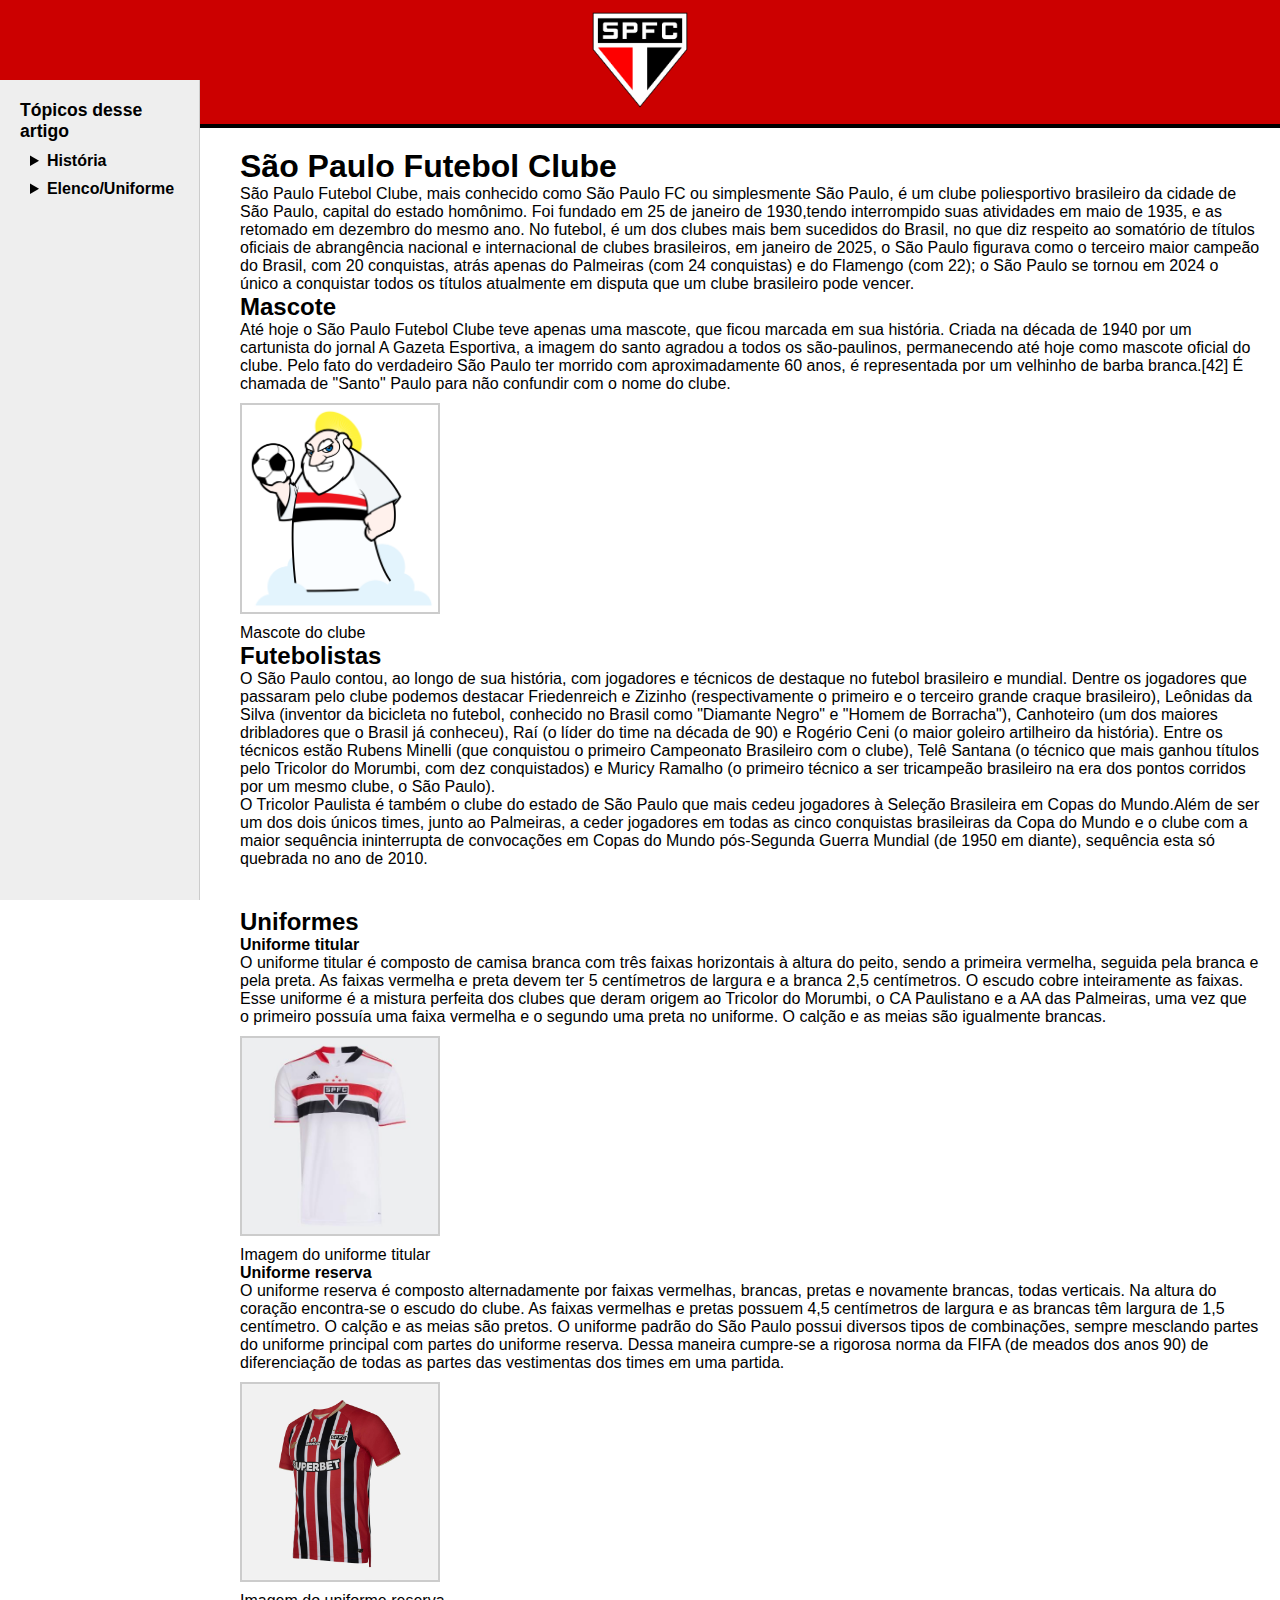
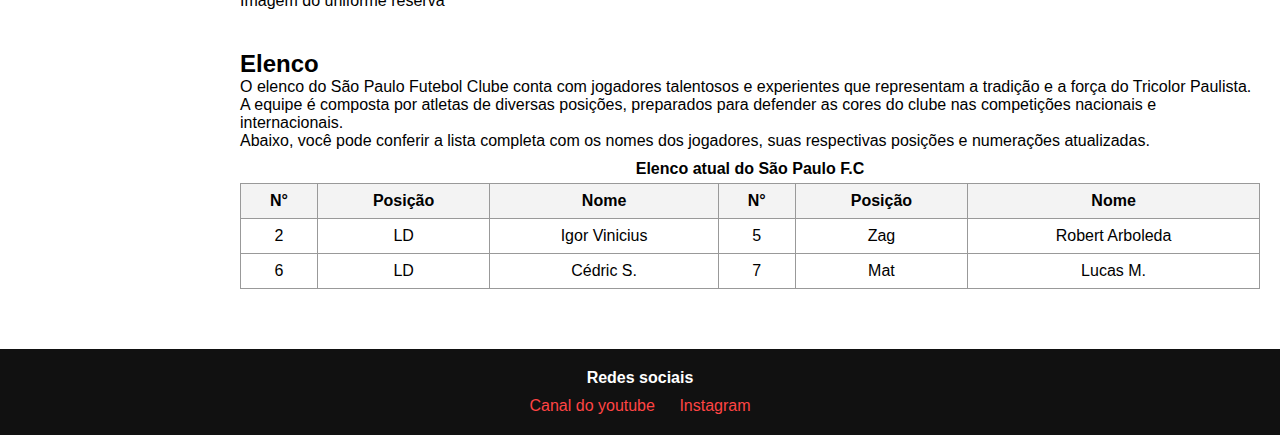
<file: recriandoWikipedia.html/index.html>
<!DOCTYPE html>
<html lang="pt-br">
<head>
    <meta charset="UTF-8">
    <meta name="viewport" content="width=device-width, initial-scale=1.0">
    <title>Wikipedia - São Paulo F.C</title>
    <link rel="stylesheet" href="base.css">
    
</head>
<body>
    <header>
        <figure>
            <img src="brasaoSPFC.png" width="100" alt="Brasão do São Paulo Futebol Clube">
        </figure>
    </header>
    <nav>
        <h3>Tópicos desse artigo</h3>
            <ul>
                <details>
                <summary>História</summary> 
                   <li><a href="#spfc">São Paulo Futebol Clube</a></li>
                   <li><a href="#mascote">Mascote</a></li>
                   <li><a href="#futebolistas">Futebolistas</a></li>
                </details>
            </ul>
            <ul> 
                <details>
                    <summary>Elenco/Uniforme</summary> 
                        <li><a href="#uniformeTitular">Uniforme titular</a></li>
                        <li><a href="#uniformeReserva">Uniforme reserva</a></li>
                        <li><a href="#elenco">Tabela com elenco atualizado</a></li>
                </details>
            </ul>
    </nav>
    <main>
        <section>
            <h1 id="spfc">São Paulo Futebol Clube</h1>
            <p>São Paulo Futebol Clube, mais conhecido como São Paulo FC ou simplesmente São Paulo, é um clube poliesportivo brasileiro da cidade de São Paulo, capital do estado homônimo. Foi fundado em 25 de janeiro de 1930,tendo interrompido suas atividades em maio de 1935, e as retomado em dezembro do mesmo ano. No futebol, é um dos clubes mais bem sucedidos do Brasil, no que diz respeito ao somatório de títulos oficiais de abrangência nacional e internacional de clubes brasileiros, em janeiro de 2025, o São Paulo figurava como o terceiro maior campeão do Brasil, com 20 conquistas, atrás apenas do Palmeiras (com 24 conquistas) e do Flamengo (com 22); o São Paulo se tornou em 2024 o único a conquistar todos os títulos atualmente em disputa que um clube brasileiro pode vencer.</p>
            <h2 id="mascote">Mascote</h2>
            <p>Até hoje o São Paulo Futebol Clube teve apenas uma mascote, que ficou marcada em sua história. Criada na década de 1940 por um cartunista do jornal A Gazeta Esportiva, a imagem do santo agradou a todos os são-paulinos, permanecendo até hoje como mascote oficial do clube. Pelo fato do verdadeiro São Paulo ter morrido com aproximadamente 60 anos, é representada por um velhinho de barba branca.[42] É chamada de "Santo" Paulo para não confundir com o nome do clube.</p>
            <figure>
                <img src="brasaoMascote.png" alt="" width="200">
                <figcaption>Mascote do clube</figcaption>
             </figure>
            <h2 id="futebolistas">Futebolistas</h2>
            <p>O São Paulo contou, ao longo de sua história, com jogadores e técnicos de destaque no futebol brasileiro e mundial. Dentre os jogadores que passaram pelo clube podemos destacar Friedenreich e Zizinho (respectivamente o primeiro e o terceiro grande craque brasileiro), Leônidas da Silva (inventor da bicicleta no futebol, conhecido no Brasil como "Diamante Negro" e "Homem de Borracha"), Canhoteiro (um dos maiores dribladores que o Brasil já conheceu), Raí (o líder do time na década de 90) e Rogério Ceni (o maior goleiro artilheiro da história). Entre os técnicos estão Rubens Minelli (que conquistou o primeiro Campeonato Brasileiro com o clube), Telê Santana (o técnico que mais ganhou títulos pelo Tricolor do Morumbi, com dez conquistados) e Muricy Ramalho (o primeiro técnico a ser tricampeão brasileiro na era dos pontos corridos por um mesmo clube, o São Paulo).</p>
            <p>O Tricolor Paulista é também o clube do estado de São Paulo que mais cedeu jogadores à Seleção Brasileira em Copas do Mundo.Além de ser um dos dois únicos times, junto ao Palmeiras, a ceder jogadores em todas as cinco conquistas brasileiras da Copa do Mundo e o clube com a maior sequência ininterrupta de convocações em Copas do Mundo pós-Segunda Guerra Mundial (de 1950 em diante), sequência esta só quebrada no ano de 2010.</p>
        </section>
        <section>
            <h2>Uniformes</h2>
            <h4 id="uniformeTitular">Uniforme titular</h4>
            <p>O uniforme titular é composto de camisa branca com três faixas horizontais à altura do peito, sendo a primeira vermelha, seguida pela branca e pela preta. As faixas vermelha e preta devem ter 5 centímetros de largura e a branca 2,5 centímetros. O escudo cobre inteiramente as faixas. Esse uniforme é a mistura perfeita dos clubes que deram origem ao Tricolor do Morumbi, o CA Paulistano e a AA das Palmeiras, uma vez que o primeiro possuía uma faixa vermelha e o segundo uma preta no uniforme. O calção e as meias são igualmente brancas.</p>
            <figure>
                <img src="uniformeTitular.jpg" alt="" width="200">
                <figcaption>Imagem do uniforme titular</figcaption>
            </figure>
            <h4 id="uniformeReserva">Uniforme reserva</h4>
            <p>O uniforme reserva é composto alternadamente por faixas vermelhas, brancas, pretas e novamente brancas, todas verticais. Na altura do coração encontra-se o escudo do clube. As faixas vermelhas e pretas possuem 4,5 centímetros de largura e as brancas têm largura de 1,5 centímetro. O calção e as meias são pretos. O uniforme padrão do São Paulo possui diversos tipos de combinações, sempre mesclando partes do uniforme principal com partes do uniforme reserva. Dessa maneira cumpre-se a rigorosa norma da FIFA (de meados dos anos 90) de diferenciação de todas as partes das vestimentas dos times em uma partida.</p> 
            <figure>
                <img src="uniformeReserva.jpg" alt="" width="200">
                <figcaption >Imagem do uniforme reserva</figcaption>
            </figure>  
        </section>
        <section>
            <h2>Elenco</h2>
            <p>O elenco do São Paulo Futebol Clube conta com jogadores talentosos e experientes que representam a tradição e a força do Tricolor Paulista. A equipe é composta por atletas de diversas posições, preparados para defender as cores do clube nas competições nacionais e internacionais.</p>
            <p>Abaixo, você pode conferir a lista completa com os nomes dos jogadores, suas respectivas posições e numerações atualizadas.</p>
            <table id="elenco">
                <caption>Elenco atual do São Paulo F.C</caption>
                <thead>
                    <tr>
                        <th>N°</th>
                        <th>Posição</th>
                        <th>Nome</th>
                        <th>N°</th>
                        <th>Posição</th>
                        <th>Nome</th>
                    </tr>
                </thead>
                <tbody>
                    <tr>
                        <td>2</td>
                        <td>LD</td>
                        <td>Igor Vinicius</td>
                        <td>5</td>
                        <td>Zag</td>
                        <td>Robert Arboleda</td>
                    </tr>
                    <tr>
                        <td>6</td>
                        <td>LD</td>
                        <td>Cédric S.</td>
                        <td>7</td>
                        <td>Mat</td>
                        <td>Lucas M.</td>
                    </tr>
                </tbody>
            </table>
        </section>      
    </main>
    <footer>
        <h4>Redes sociais</h4>
        <ul>
            <li><a href="https://www.youtube.com/@saopaulofc" target="_blank">Canal do youtube</a></li>
            <li><a href="https://www.instagram.com/saopaulofc/" target="_blank">Instagram</a></li>   
        </ul>
    </footer>
</body>
</html>
</file>
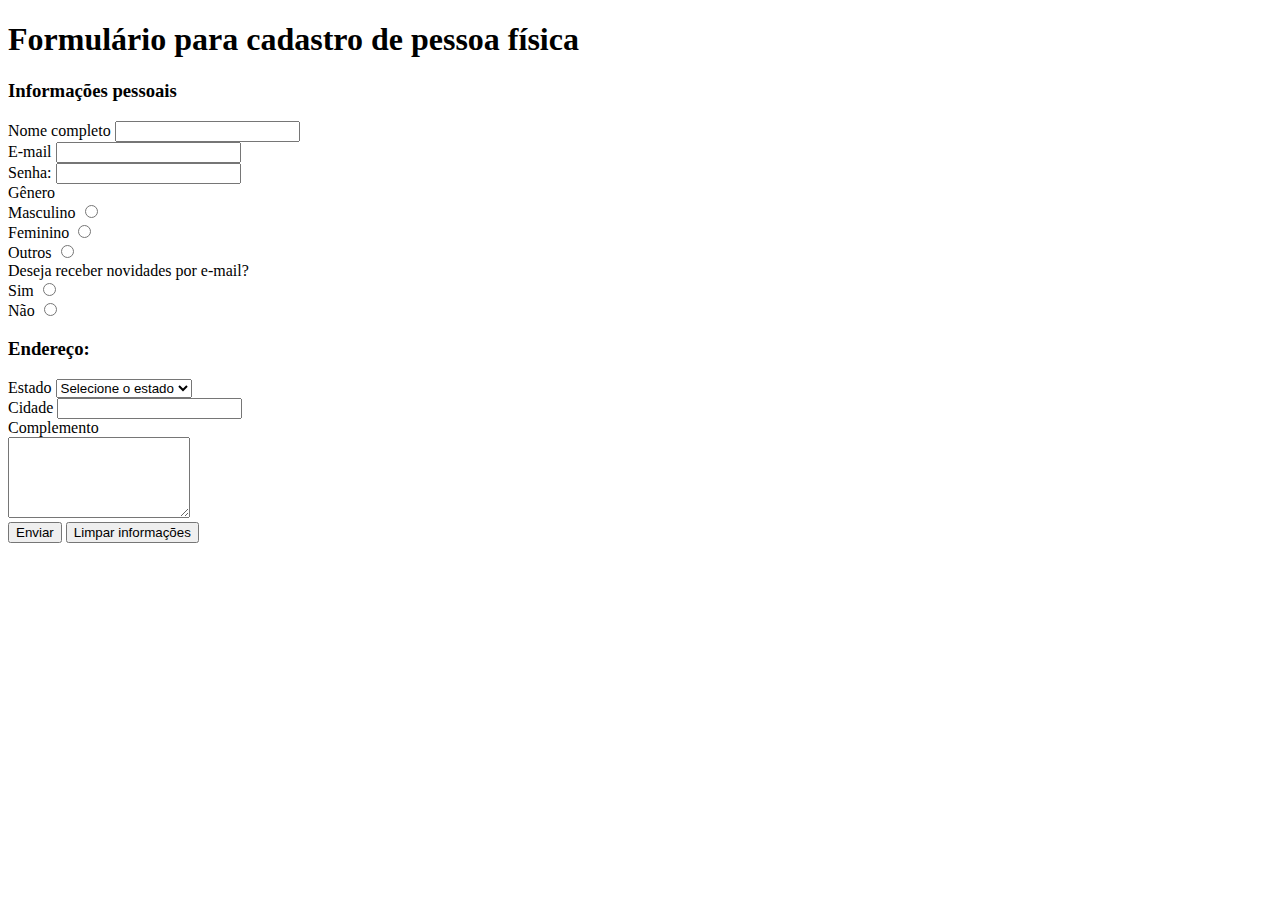
<file: formularioBasico.html>
<!DOCTYPE html>
<html lang="en">
<head>
    <meta charset="UTF-8">
    <meta name="viewport" content="width=device-width, initial-scale=1.0">
    <title>Formulário - Cadastro</title>
</head>
<body>
    <h1>Formulário para cadastro de pessoa física</h1>
    <h3>Informações pessoais</h3>
    <form name="formulario" method="post">
        <label for="nomeCompleto">
            Nome completo
            <input type="text" name="nomeCompleto" id="nomeCompleto">
        </label><br>
        <label for="email">
            E-mail
            <input type="email" name="email" id="email">
        </label><br>
        <label for="senha">
            Senha:
            <input type="password" name="senha" id="senha" minlength="8" maxlength="15">
        </label><br>
        Gênero <br>
        <label for="masculino">
            Masculino
            <input type="radio" name="genero" id="masculino" value="masculino">
        </label><br>
        <label for="feminino">
            Feminino
            <input type="radio" name="genero" id="feminino" value="feminino">
        </label><br>
        <label for="outros">
            Outros
            <input type="radio" name="genero" id="outros" value="outros">
        </label><br>
        Deseja receber novidades por e-mail? <br>
        <label for="novidadesSim">
            Sim
            <input type="radio" name="novidades" id="novidadesSim" value="sim">
        </label><br>
        <label for="novidadesNao">
            Não
            <input type="radio" name="novidades" id="novidadesNao" value="nao">
        </label>
        <h3>Endereço:</h3>
        <label for="estado">
            Estado
            <select name="estado">
                <option value="">Selecione o estado</option>
                <option value="santaCatarina">Santa Catarina</option>
                <option value="parana">Parana</option>
                <option value="rioGrandeDoSul">Rio Grande do Sul</option>
            </select><br>
       </label>
       <label for="cidade">
            Cidade
            <input type="text" name="cidade" id="cidade">
        </label><br>
        Complemento <br>
        <label for="complemento">
            <textarea name="complemento" id="complemento" rows="5" cols="20"></textarea>
        </label> <br>

        <button type="submit">Enviar</button>
        <button type="reset">Limpar informações</button>
    </form>  
</body>
</html>
</file>
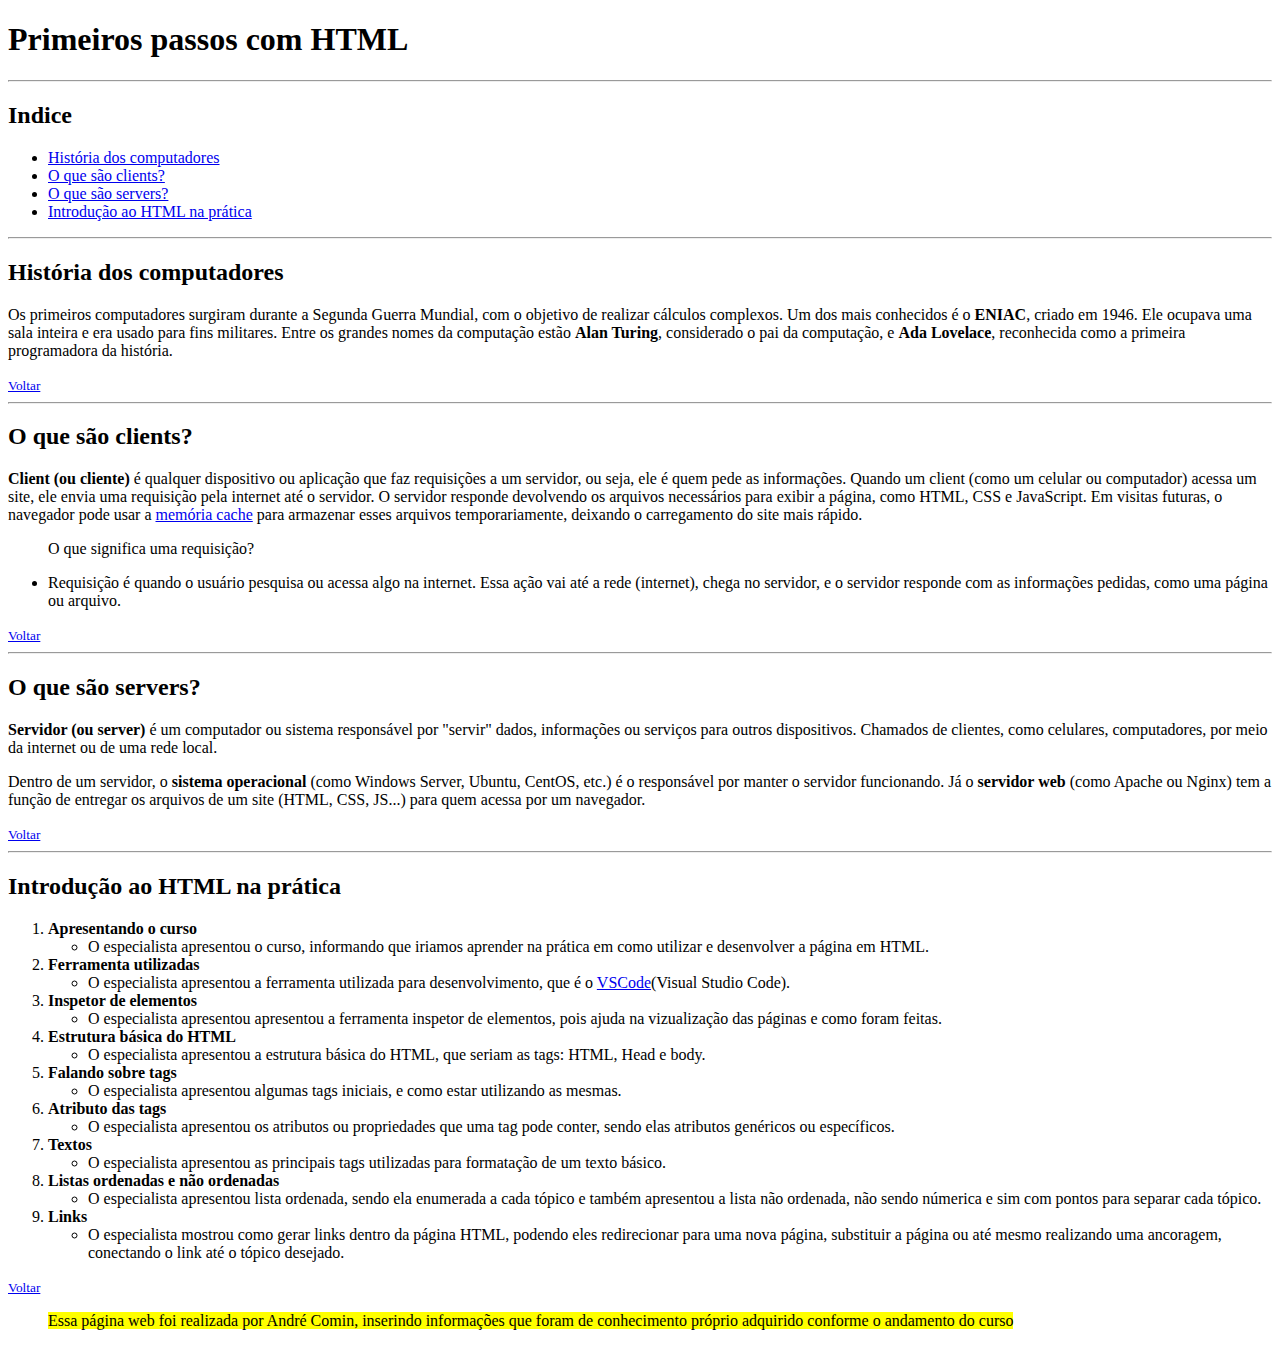
<file: PrimeiroDesafio.html>
<!DOCTYPE html>
<html lang="en">
<head>
    <meta charset="UTF-8">
    <meta name="viewport" content="width=device-width, initial-scale=1.0">
    <title>Página - Módulo I- Primeiros passos com HTML</title>
</head>
<body>
    <h1 id="titulo">Primeiros passos com HTML</h1>
    <hr>
    <h2>Indice</h2>
    <ul>
        <li><a href="#historia">História dos computadores</a></li>
        <li><a href="#clients">O que são clients?</a></li>
        <li><a href="#servers">O que são servers?</a></li>
        <li><a href="#html">Introdução ao HTML na prática</a></li>
    </ul>
    <hr>
    <h2 id="historia">História dos computadores</h2>
    <p>Os primeiros computadores surgiram durante a Segunda Guerra Mundial, com o objetivo de realizar cálculos complexos. Um dos mais conhecidos é o <strong>ENIAC</strong>, criado em 1946. Ele ocupava uma sala inteira e era usado para fins militares. Entre os grandes nomes da computação estão <strong>Alan Turing</strong>, considerado o pai da computação, e <strong>Ada Lovelace</strong>, reconhecida como a primeira programadora da história.</p>
    <small><a href="#titulo">Voltar</a></small>
    <hr>
    <h2 id="clients">O que são clients?</h2>
    <p><strong>Client (ou cliente)</strong> é qualquer dispositivo ou aplicação que faz requisições a um servidor, ou seja, ele é quem pede as informações. Quando um client (como um celular ou computador) acessa um site, ele envia uma requisição pela internet até o servidor. O servidor responde devolvendo os arquivos necessários para exibir a página, como HTML, CSS e JavaScript. Em visitas futuras, o navegador pode usar a <a href="https://br.hubspot.com/blog/marketing/o-que-e-cache" target="_blank">memória cache</a> para armazenar esses arquivos temporariamente, deixando o carregamento do site mais rápido.</p>
    <blockquote>O que significa uma requisição?</blockquote>
    <ul>
        <li>Requisição é quando o usuário pesquisa ou acessa algo na internet. Essa ação vai até a rede (internet), chega no servidor, e o servidor responde com as informações pedidas, como uma página ou arquivo.</li>
    </ul>
    <small><a href="#titulo">Voltar</a></small>
    <hr>
    <h2 id="servers">O que são servers?</h2>
    <p><strong>Servidor (ou server)</strong> é um computador ou sistema responsável por "servir" dados, informações ou serviços para outros dispositivos. Chamados de clientes, como celulares, computadores, por meio da internet ou de uma rede local.</p>
    <p> Dentro de um servidor, o <strong>sistema operacional</strong> (como Windows Server, Ubuntu, CentOS, etc.) é o responsável por manter o servidor funcionando. Já o <strong>servidor web</strong> (como Apache ou Nginx) tem a função de entregar os arquivos de um site (HTML, CSS, JS...) para quem acessa por um navegador.</p>
    <small><a href="#titulo">Voltar</a></small>
    <hr>   
    <h2 id="html">Introdução ao HTML na prática</h2>
    <ol>
        <li><strong>Apresentando o curso</strong></li>
        <ul>
            <li>O especialista apresentou o curso, informando que iriamos aprender na prática em como utilizar e desenvolver a página em HTML.</li>
        </ul>
        <li><strong>Ferramenta utilizadas</strong></li>
        <ul>
            <li>O especialista apresentou a ferramenta utilizada para desenvolvimento, que é o <a href="https://code.visualstudio.com/" target="_blank">VSCode</a>(Visual Studio Code).</li>
        </ul>
        <li><strong>Inspetor de elementos</strong></li>
        <ul>
            <li>O especialista apresentou apresentou a ferramenta inspetor de elementos, pois ajuda na vizualização das páginas e como foram feitas.</li>
        </ul>
        <li><strong>Estrutura básica do HTML</strong></li>
        <ul>
            <li>O especialista apresentou a estrutura básica do HTML, que seriam as tags: HTML, Head e body.</li>
        </ul>
        <li><strong>Falando sobre tags</strong></li>
        <ul>
            <li>O especialista apresentou algumas tags iniciais, e como estar utilizando as mesmas.</li>
        </ul>
        <li><strong>Atributo das tags</strong></li>
        <ul>
            <li>O especialista apresentou os atributos ou propriedades que uma tag pode conter, sendo elas atributos genéricos ou específicos. </li>
        </ul>
        <li><strong>Textos</strong></li>
        <ul>
            <li>O especialista apresentou as principais tags utilizadas para formatação de um texto básico.</li>
        </ul>
        <li><strong>Listas ordenadas e não ordenadas</strong></li>
        <ul>
            <li>O especialista apresentou lista ordenada, sendo ela enumerada a cada tópico e também apresentou a lista não ordenada, não sendo númerica e sim com pontos para separar cada tópico.</li>
        </ul>
        <li><strong>Links</strong></li>
        <ul>
            <li>O especialista mostrou como gerar links dentro da página HTML, podendo eles redirecionar para uma nova página, substituir a página ou até mesmo realizando uma ancoragem, conectando o link até o tópico desejado.</li>
        </ul>
    </ol>
    <small><a href="#titulo">Voltar</a></small>
    <blockquote><mark>Essa página web foi realizada por André Comin, inserindo informações que foram de conhecimento próprio adquirido conforme o andamento do curso</blockquote></mark>
</body>
</html>
</file>
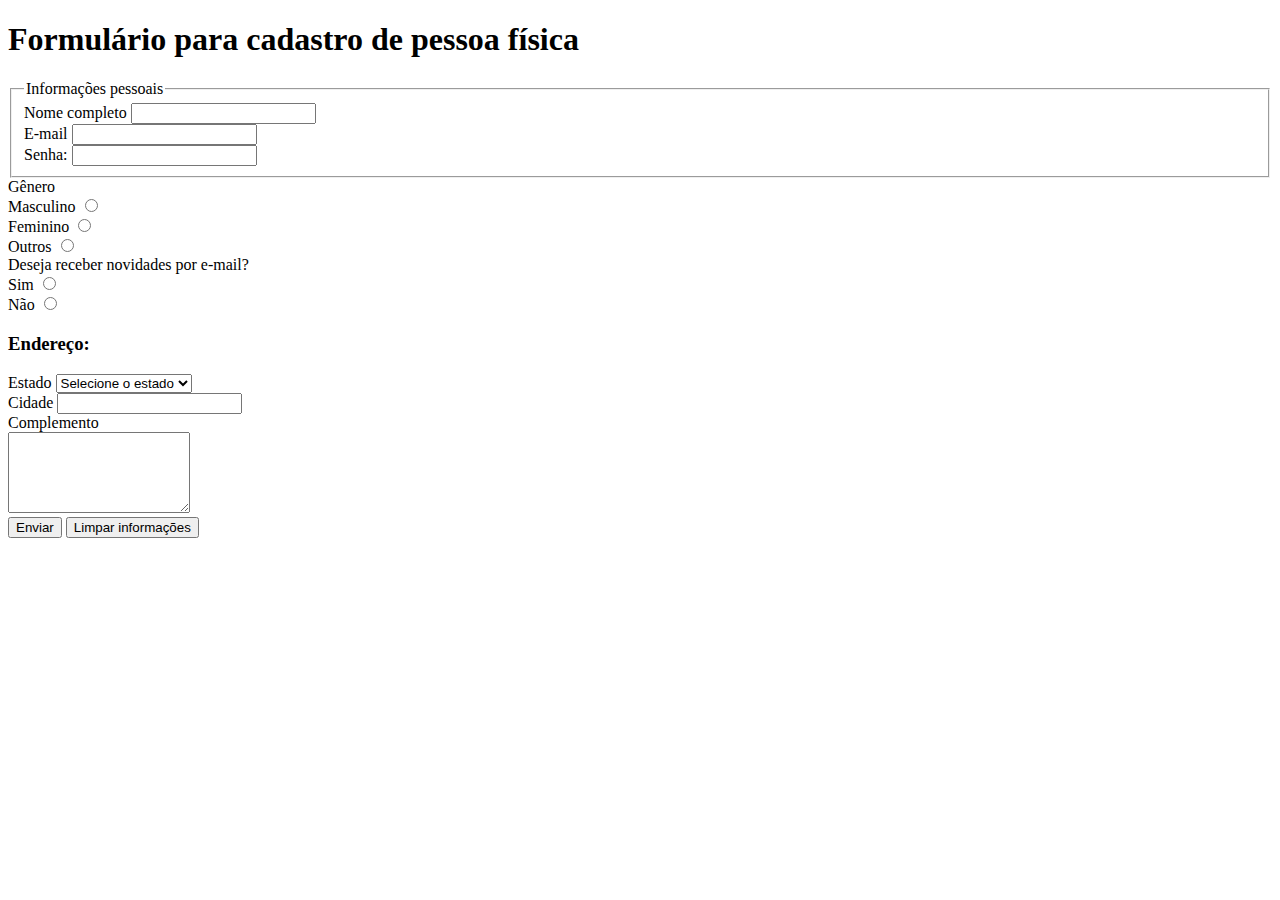
<file: PrimeiroFormulario/formularioBasico.html>
<!DOCTYPE html>
<html lang="en">
<head>
    <meta charset="UTF-8">
    <meta name="viewport" content="width=device-width, initial-scale=1.0">
    <title>Formulário - Cadastro</title>
</head>
<body>
    <h1>Formulário para cadastro de pessoa física</h1>
    <fieldset>
        <legend>Informações pessoais</legend>
        <form name="formulario" method="post">
        <label for="nomeCompleto">
            Nome completo
            <input type="text" name="nomeCompleto" id="nomeCompleto">
        </label><br>
        <label for="email">
            E-mail
            <input type="email" name="email" id="email">
        </label><br>
        <label for="senha">
            Senha:
            <input type="password" name="senha" id="senha" minlength="8" maxlength="15">
        </label><br>
    </fieldset>
        Gênero <br>
        <label for="masculino">
            Masculino
            <input type="radio" name="genero" id="masculino" value="masculino">
        </label><br>
        <label for="feminino">
            Feminino
            <input type="radio" name="genero" id="feminino" value="feminino">
        </label><br>
        <label for="outros">
            Outros
            <input type="radio" name="genero" id="outros" value="outros">
        </label><br>
        Deseja receber novidades por e-mail? <br>
        <label for="novidadesSim">
            Sim
            <input type="radio" name="novidades" id="novidadesSim" value="sim">
        </label><br>
        <label for="novidadesNao">
            Não
            <input type="radio" name="novidades" id="novidadesNao" value="nao">
        </label>
        <h3>Endereço:</h3>
        <label for="estado">
            Estado
            <select name="estado">
                <option value="">Selecione o estado</option>
                <option value="santaCatarina">Santa Catarina</option>
                <option value="parana">Parana</option>
                <option value="rioGrandeDoSul">Rio Grande do Sul</option>
            </select><br>
       </label>
       <label for="cidade">
            Cidade
            <input type="text" name="cidade" id="cidade">
        </label><br>
        Complemento <br>
        <label for="complemento">
            <textarea name="complemento" id="complemento" rows="5" cols="20"></textarea>
        </label> <br>

        <button type="submit">Enviar</button>
        <button type="reset">Limpar informações</button>
    </form>  
</body>
</html>
</file>
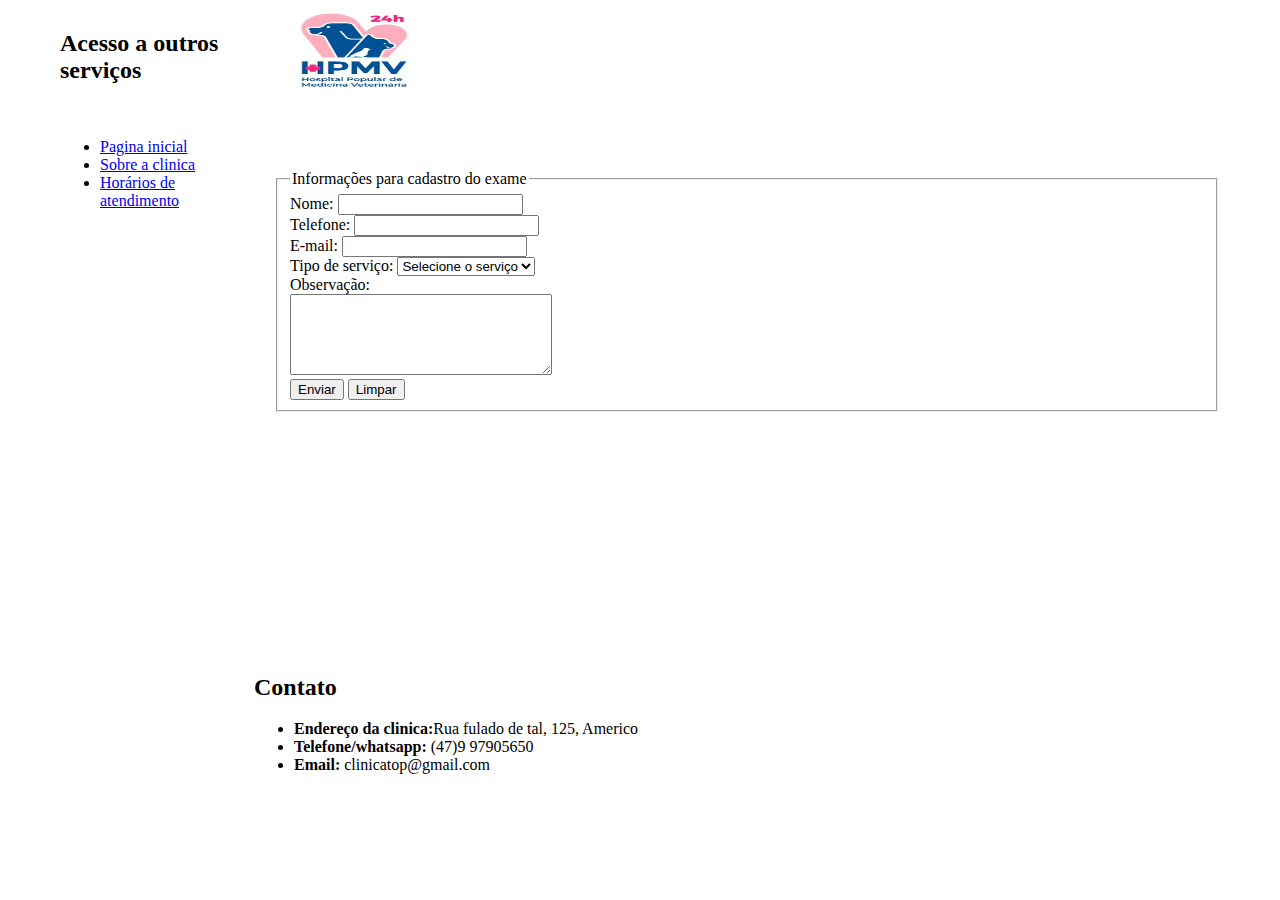
<file: PrimeiroSite/contato.html>
<!DOCTYPE html>
<html lang="en">
<head>
    <meta charset="UTF-8">
    <meta http-equiv="X-UA-Compatible" content="IE=edge">
    <meta name="viewport" content="width=device-width, initial-scale=1.0">
    <title>Template - Utilizar como modelo</title>
    <link rel="stylesheet" href="base.css">
</head>
<body>
    <div class="wrapper">
        <div class="menu">
            <h2>Acesso a outros serviços</h2><br>
            <ul>
                <li><a href="primeiroSite.html">Pagina inicial</a></li>
                <li><a href="sobre.html">Sobre a clinica</a></li>
                <li><a href="horario.html">Horários de atendimento</a></li>
            </ul>
        </div>
        <div class="main">
            <div class="header">
                <img src="banner principal.jpg" width="200" height="100">
            </div>
    
            <div class="content">
                <form action="">
                    <fieldset>
                        <legend>Informações para cadastro do exame</legend>
                        Nome: <input type="text"><br>
                    Telefone: <input type="number"> <br>
                    E-mail: <input type="email"> <br>
                    Tipo de serviço:
                    <select name="" id="">
                        <option value="">Selecione o serviço</option>
                        <option value="psicologia">Psicologia</option>
                        <option value="pediatria">Pediatria</option>
                        <option value="oftamologia">Oftamologia</option>
                    </select> <br>
                    Observação: <br> 
                    <textarea name="" id="" rows="5" cols="30"></textarea> <br>
                    <button type="submit">Enviar</button>
                    <button type="reset">Limpar</button>
                    </fieldset> 
                </form> <br> 
                <iframe src="https://www.google.com/maps/embed?pb=!1m18!1m12!1m3!1d3576.4682769538326!2d-48.88141192479726!3d-26.311332177010772!2m3!1f0!2f0!3f0!3m2!1i1024!2i768!4f13.1!3m3!1m2!1s0x94deb00ab64e9485%3A0x5e672a033d3c8518!2sR.%20Alzino%20Kieper%2C%20152%20-%20S%C3%A3o%20Marcos%2C%20Joinville%20-%20SC%2C%2089214-342!5e0!3m2!1spt-BR!2sbr!4v1745608176668!5m2!1spt-BR!2sbr" width="200" height="200" style="border:0;" allowfullscreen="" loading="lazy" referrerpolicy="no-referrer-when-downgrade"></iframe> 
                
            </div>
    
            <div class="footer">
                <h2>Contato</h2>
                <ul>
                    <li><strong>Endereço da clinica:</strong>Rua fulado de tal, 125, Americo</li>   
                    <li><strong>Telefone/whatsapp:</strong> (47)9 97905650</li>
                    <li><strong>Email:</strong> clinicatop@gmail.com</li>
                </ul>
            </div>
        </div>
    </div>
</body>
</html>
</file>
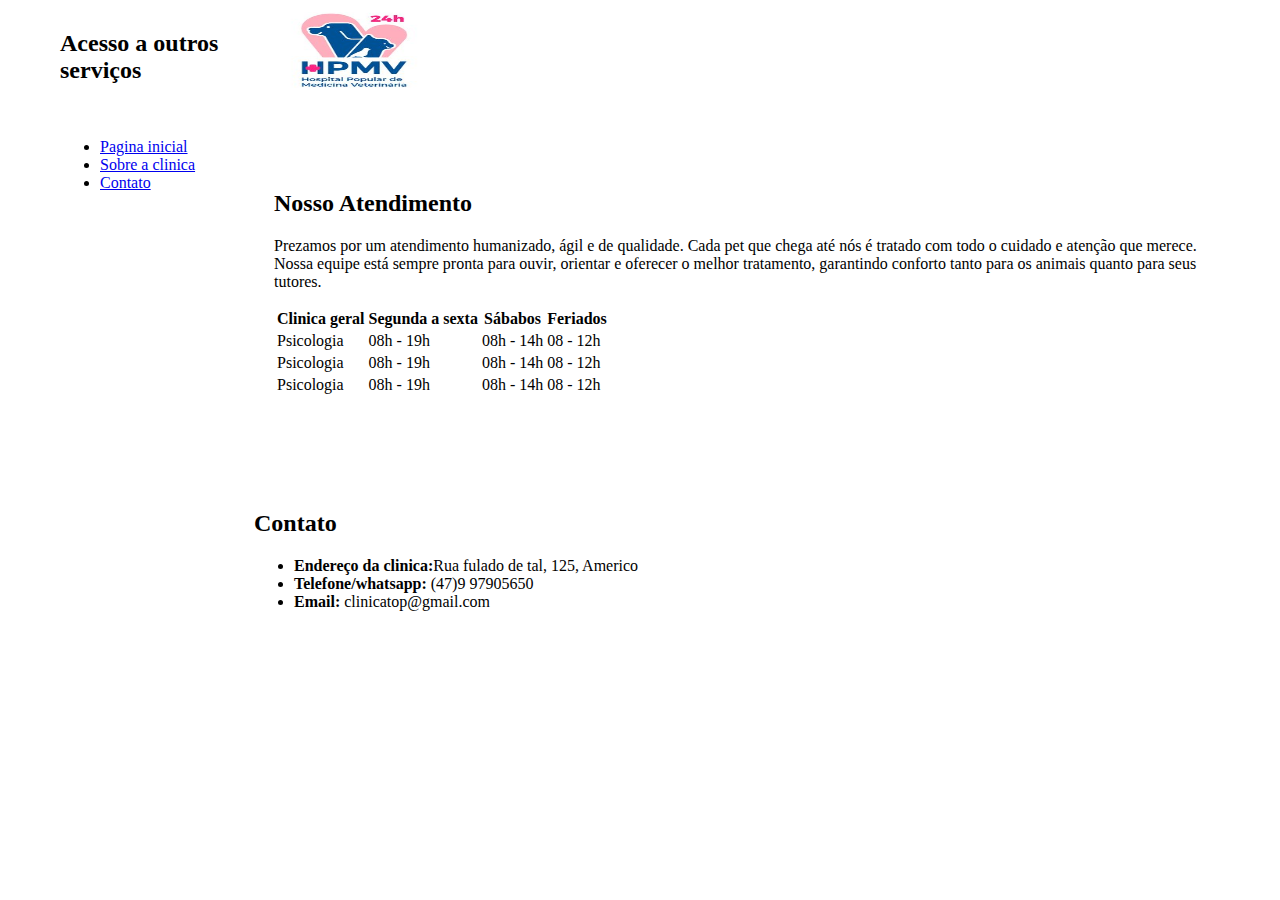
<file: PrimeiroSite/horario.html>
<!DOCTYPE html>
<html lang="en">
<head>
    <meta charset="UTF-8">
    <meta http-equiv="X-UA-Compatible" content="IE=edge">
    <meta name="viewport" content="width=device-width, initial-scale=1.0">
    <title>Template - Utilizar como modelo</title>
    <link rel="stylesheet" href="base.css">
</head>
<body>
    <div class="wrapper">
        <div class="menu">
            <h2>Acesso a outros serviços</h2><br>
            <ul>
                <li><a href="sobre.html">Pagina inicial</a></li>
                <li><a href="horario.html">Sobre a clinica</a></li>
                <li><a href="contato.html">Contato</a></li>
            </ul>
        </div>

        <div class="main">
            <div class="header">
                <img src="banner principal.jpg" width="200" height="100">
            </div>
            <div class="content">
                <h2>Nosso Atendimento</h2>
                <p>Prezamos por um atendimento humanizado, ágil e de qualidade. Cada pet que chega até nós é tratado com todo o cuidado e atenção que merece. Nossa equipe está sempre pronta para ouvir, orientar e oferecer o melhor tratamento, garantindo conforto tanto para os animais quanto para seus tutores.</p>
                <table>
                    <thead>
                        <tr>
                            <th>Clinica geral</th>
                            <th>Segunda a sexta</th>
                            <th>Sábabos</th>
                            <th>Feriados</th>
                        </tr>
                    </thead>
                    <tbody>
                        <tr>
                            <td>Psicologia</td>
                            <td>08h - 19h</td>
                            <td>08h - 14h</td>
                            <td>08 - 12h</td>
                        </tr>
                        <tr>
                            <td>Psicologia</td>
                            <td>08h - 19h</td>
                            <td>08h - 14h</td>
                            <td>08 - 12h</td>
                        </tr>
                        <tr>
                            <td>Psicologia</td>
                            <td>08h - 19h</td>
                            <td>08h - 14h</td>
                            <td>08 - 12h</td>
                        </tr>
                    </tbody>
                </table>
            </div>
            <div class="footer">
                <h2>Contato</h2>
                <ul>
                    <li><strong>Endereço da clinica:</strong>Rua fulado de tal, 125, Americo</li>   
                    <li><strong>Telefone/whatsapp:</strong> (47)9 97905650</li>
                    <li><strong>Email:</strong> clinicatop@gmail.com</li>
                </ul>
            </div>
        </div>
    </div>
</body>
</html>
</file>
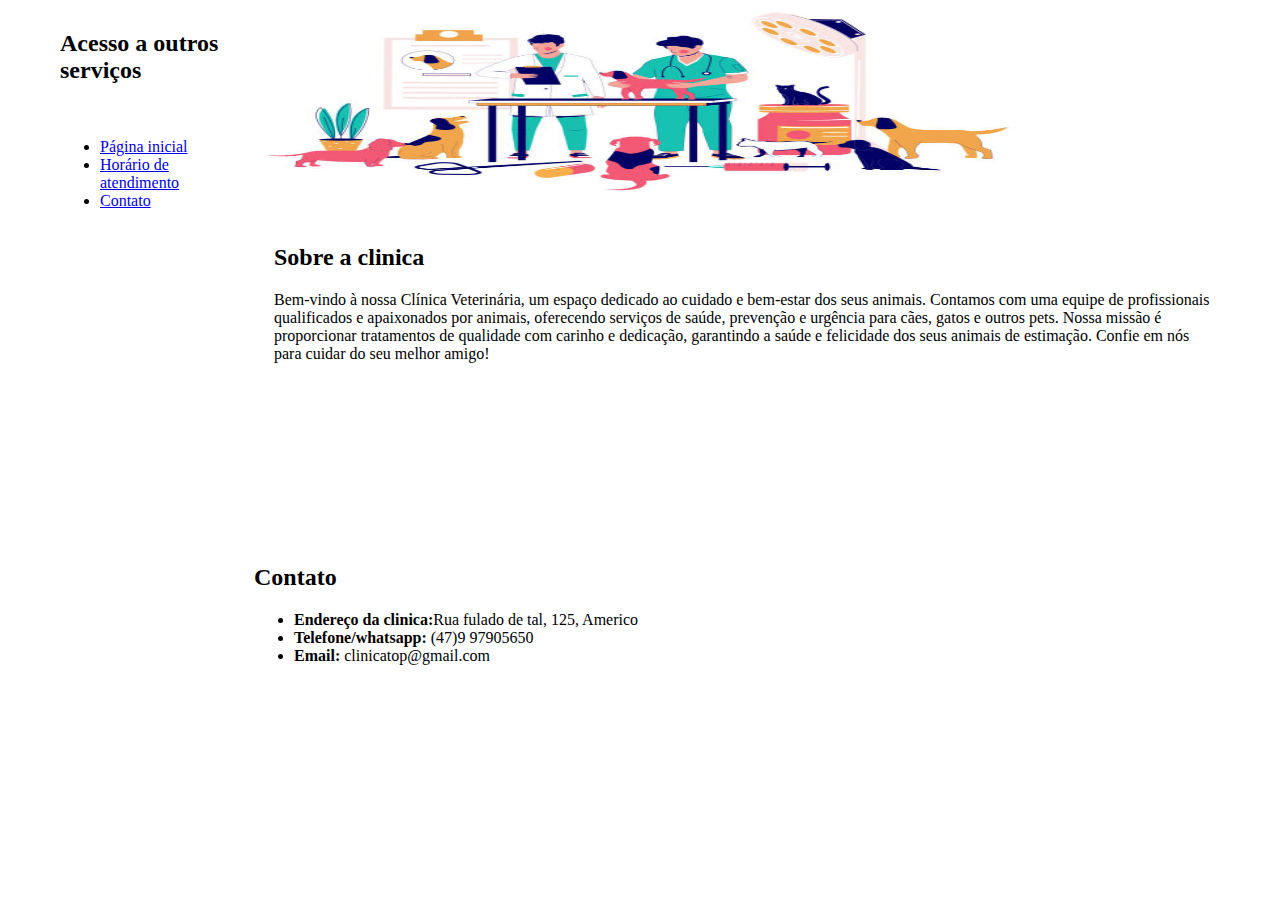
<file: PrimeiroSite/sobre.html>
<!DOCTYPE html>
<html lang="en">
<head>
    <meta charset="UTF-8">
    <meta http-equiv="X-UA-Compatible" content="IE=edge">
    <meta name="viewport" content="width=device-width, initial-scale=1.0">
    <title>Template - Utilizar como modelo</title>
    <link rel="stylesheet" href="base.css">
</head>
<body>
    <div class="wrapper">
        <div class="menu">
            <h2>Acesso a outros serviços</h2><br>
            <ul>
                <li><a href="primeiroSite.html">Página inicial</a></li>
                <li><a href="horario.html">Horário de atendimento</a></li>
                <li><a href="contato.html">Contato</a></li>
            </ul>
        </div>

        <div class="main">
            <div class="header">
                <img src="bannersobre.jpg" width="800" height="200">
            </div>
    
            <div class="content">
                <h2>Sobre a clinica</h2>
                <p>Bem-vindo à nossa Clínica Veterinária, um espaço dedicado ao cuidado e bem-estar dos seus animais. Contamos com uma equipe de profissionais qualificados e apaixonados por animais, oferecendo serviços de saúde, prevenção e urgência para cães, gatos e outros pets. Nossa missão é proporcionar tratamentos de qualidade com carinho e dedicação, garantindo a saúde e felicidade dos seus animais de estimação. Confie em nós para cuidar do seu melhor amigo!</p>
                
            </div>
    
            <div class="footer">
                <h2>Contato</h2>
                <ul>
                    <li><strong>Endereço da clinica:</strong>Rua fulado de tal, 125, Americo</li>   
                    <li><strong>Telefone/whatsapp:</strong> (47)9 97905650</li>
                    <li><strong>Email:</strong> clinicatop@gmail.com</li>
                </ul>
            </div>
        </div>
    </div>
</body>
</html>
</file>
<file: PrimeiroSite/base.css>
html, body {
    margin: 0;
}
body {
    background-color: white;
    display: flex;
    justify-content: center;
}

.wrapper {
    width: 1200px;
    display: flex;
    margin: 0 auto;
    background-color: white;
}
.main {
    display: flex;
    flex-flow: column;
    width: 85%;
}
.menu {
    width: 15%;
    background-color: white;
    padding: 10px 20px 0px;
}
.header {
    background-color: white;
    min-height: 150px;
}
.content {
    background-color: white;
    min-height: 300px;
    padding: 20px;
}
.footer {
    background-color: white;
    min-height: 150px;
}
</file>
<file: recriandoWikipedia.html/base.css>
/* Reset básico */
* {
    margin: 0;
    padding: 0;
    box-sizing: border-box;
}

/* Corpo da página */
body {
    font-family: Arial, sans-serif;
    display: flex;
    flex-direction: column;
    min-height: 100vh;
}

/* Cabeçalho no topo */
header {
    background-color: #c00; /* vermelho tricolor */
    color: white;
    padding: 10px;
    display: flex;
    align-items: center;
    justify-content: center;
    border-bottom: 4px solid black;
}

/* Menu lateral */
nav {
    position: fixed;
    top: 80px; /* altura do header */
    left: 0;
    width: 200px;
    height: calc(100% - 80px);
    background-color: #eee;
    padding: 20px;
    overflow-y: auto;
    border-right: 1px solid #ccc;
}

nav h3 {
    margin-bottom: 10px;
    font-size: 1.1em;
}

nav summary {
    cursor: pointer;
    font-weight: bold;
}

nav ul {
    list-style-type: none;
    margin-bottom: 10px;
    padding-left: 10px;
}

nav li a {
    text-decoration: none;
    color: #333;
}

nav li a:hover {
    text-decoration: underline;
}

/* Conteúdo principal */
main {
    margin-left: 220px; /* espaço para o nav fixo */
    padding: 20px;
    flex: 1;
}

main section {
    margin-bottom: 40px;
}

main img {
    display: block;
    margin: 10px 0;
    border: 2px solid #ccc;
}

/* Tabela */
table {
    width: 100%;
    border-collapse: collapse;
    margin-top: 10px;
}

table caption {
    font-weight: bold;
    margin-bottom: 5px;
}

th, td {
    border: 1px solid #999;
    padding: 8px;
    text-align: center;
}

thead {
    background-color: #f3f3f3;
}

/* Rodapé */
footer {
    background-color: #111;
    color: white;
    padding: 20px;
    text-align: center;
}

footer ul {
    list-style: none;
    padding: 0;
    margin-top: 10px;
}

footer li {
    display: inline-block;
    margin: 0 10px;
}

footer a {
    color: #ff4444;
    text-decoration: none;
}

footer a:hover {
    text-decoration: underline;
}
</file>
